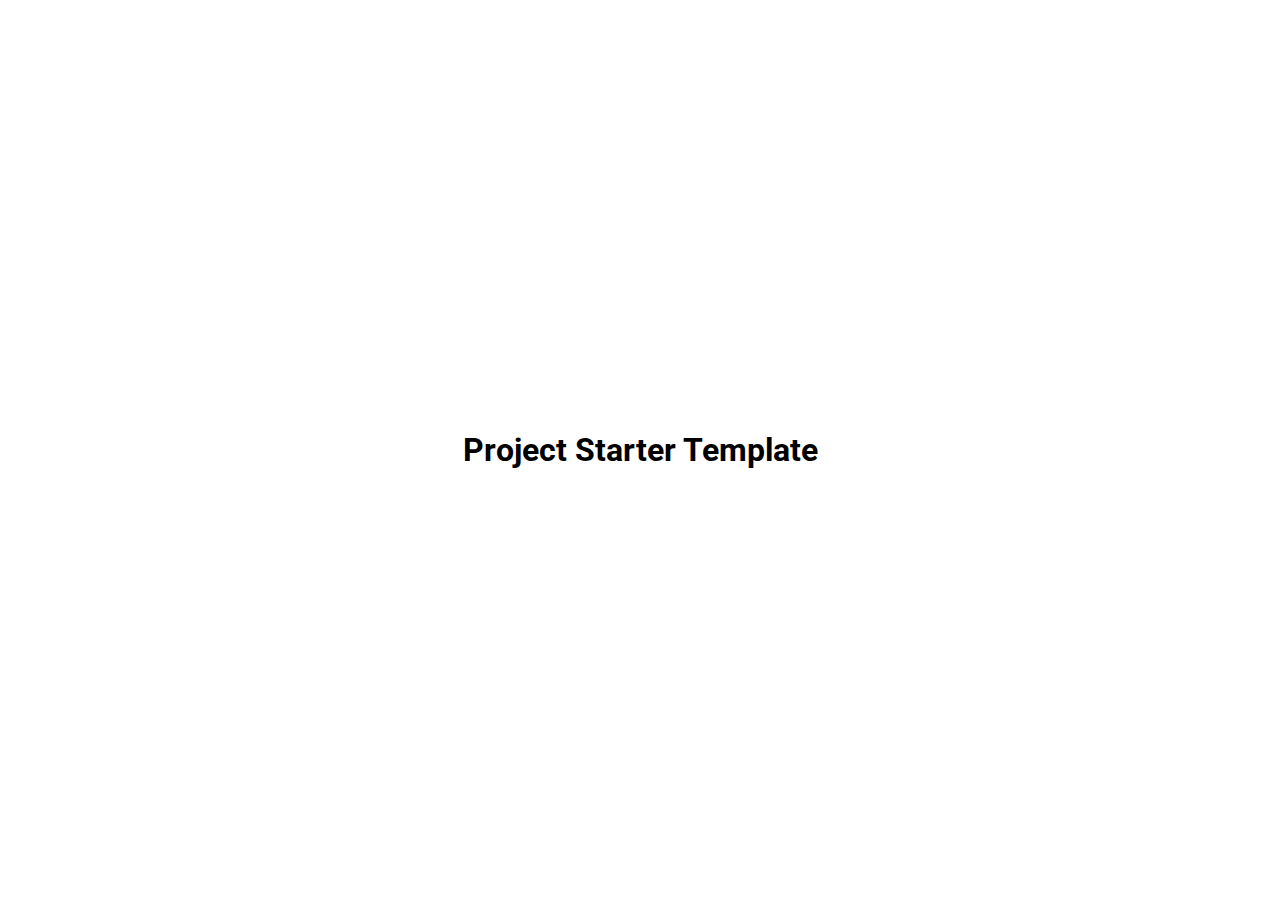
<file: _project_starter_/index.html>
<!DOCTYPE html>
<html lang="en">
<head>
    <meta charset="UTF-8">
    <meta http-equiv="X-UA-Compatible" content="IE=edge">
    <meta name="viewport" content="width=device-width, initial-scale=1.0">
    <link rel="stylesheet" href="https://cdnjs.cloudflare.com/ajax/libs/font-awesome/6.0.0-beta2/css/all.min.css" 
    integrity="sha512-YWzhKL2whUzgiheMoBFwW8CKV4qpHQAEuvilg9FAn5VJUDwKZZxkJNuGM4XkWuk94WCrrwslk8yWNGmY1EduTA==" crossorigin="anonymous" referrerpolicy="no-referrer" />
    <link rel="stylesheet" href="styles.css">
    <title>Project Starter</title>
</head>
<body>
    <h1>Project Starter Template</h1>
    <script src="script.js"></script>
</body>
</html>
</file>
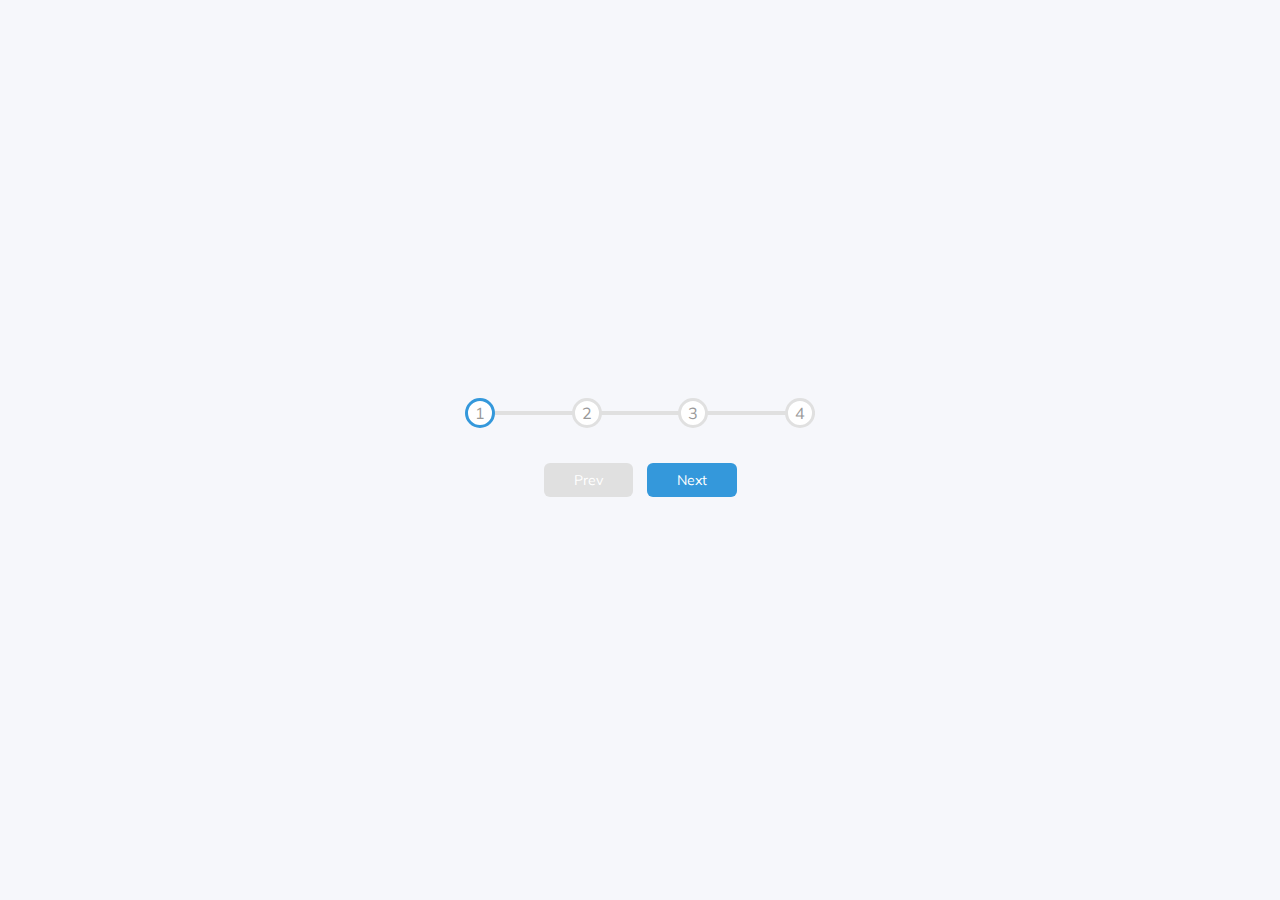
<file: day-2-progress-steps/index.html>
<!DOCTYPE html>
<html lang="en">
<head>
    <meta charset="UTF-8">
    <meta http-equiv="X-UA-Compatible" content="IE=edge">
    <meta name="viewport" content="width=device-width, initial-scale=1.0">
    <link rel="stylesheet" href="https://cdnjs.cloudflare.com/ajax/libs/font-awesome/6.0.0-beta2/css/all.min.css" 
    integrity="sha512-YWzhKL2whUzgiheMoBFwW8CKV4qpHQAEuvilg9FAn5VJUDwKZZxkJNuGM4XkWuk94WCrrwslk8yWNGmY1EduTA==" crossorigin="anonymous" referrerpolicy="no-referrer" />
    <link rel="stylesheet" href="styles.css">
    <title>Shopping Cart Steps</title>
</head>
<body>
    <div class="container">

        <div class="progress-container">
          <div class="progress" id="progress"></div>
          <div class="circle active">1</div>
          <div class="circle">2</div>
          <div class="circle">3</div>
          <div class="circle">4</div>

        </div>
  
        <button class="btn" id="prev" disabled>Prev</button>
        <button class="btn" id="next">Next</button>
      </div>
    <script src="script.js"></script>
</body>
</html>
</file>
<file: _project_starter_/styles.css>
@import url('https://fonts.googleapis.com/css2?family=Roboto:wght@400;700&display=swap');

* {
  box-sizing: border-box;
}

body {
  font-family: 'Roboto', sans-serif;
  display: flex;
  flex-direction: column;
  align-items: center;
  justify-content: center;
  height: 100vh;
  overflow: hidden;
  margin: 0;
}
</file>
<file: day-2-progress-steps/styles.css>
@import url('https://fonts.googleapis.com/css?family=Muli&display=swap');

:root {
  --line-border-fill: #3498db;
  --line-border-empty: #e0e0e0;
}

* {
  box-sizing: border-box;
}

body {
  background-color: #f6f7fb;
  font-family: 'Muli', sans-serif;
  display: flex;
  align-items: center;
  justify-content: center;
  height: 100vh;
  overflow: hidden;
  margin: 0;
}

.container {
  text-align: center;
}

.progress-container {
  display: flex;
  justify-content: space-between;
  position: relative;
  margin-bottom: 30px;
  max-width: 100%;
  width: 350px;
}

.progress-container::before {
  content: '';
  background-color: var(--line-border-empty);
  position: absolute;
  top: 50%;
  left: 0;
  transform: translateY(-50%);
  height: 4px;
  width: 100%;
  z-index: -1;
}

.progress {
  background-color: var(--line-border-fill);
  position: absolute;
  top: 50%;
  left: 0;
  transform: translateY(-50%);
  height: 4px;
  width: 0%;
  z-index: -1;
  transition: 0.4s ease;
}

.circle {
  background-color: #fff;
  color: #999;
  border-radius: 50%;
  height: 30px;
  width: 30px;
  display: flex;
  align-items: center;
  justify-content: center;
  border: 3px solid var(--line-border-empty);
  transition: 0.4s ease;
}

.circle.active {
  border-color: var(--line-border-fill);
}

.btn {
  background-color: var(--line-border-fill);
  color: #fff;
  border: 0;
  border-radius: 6px;
  cursor: pointer;
  font-family: inherit;
  padding: 8px 30px;
  margin: 5px;
  font-size: 14px;
}

.btn:active {
  transform: scale(0.98);
}

.btn:focus {
  outline: 0;
}

.btn:disabled {
  background-color: var(--line-border-empty);
  cursor: not-allowed;
}
</file>
